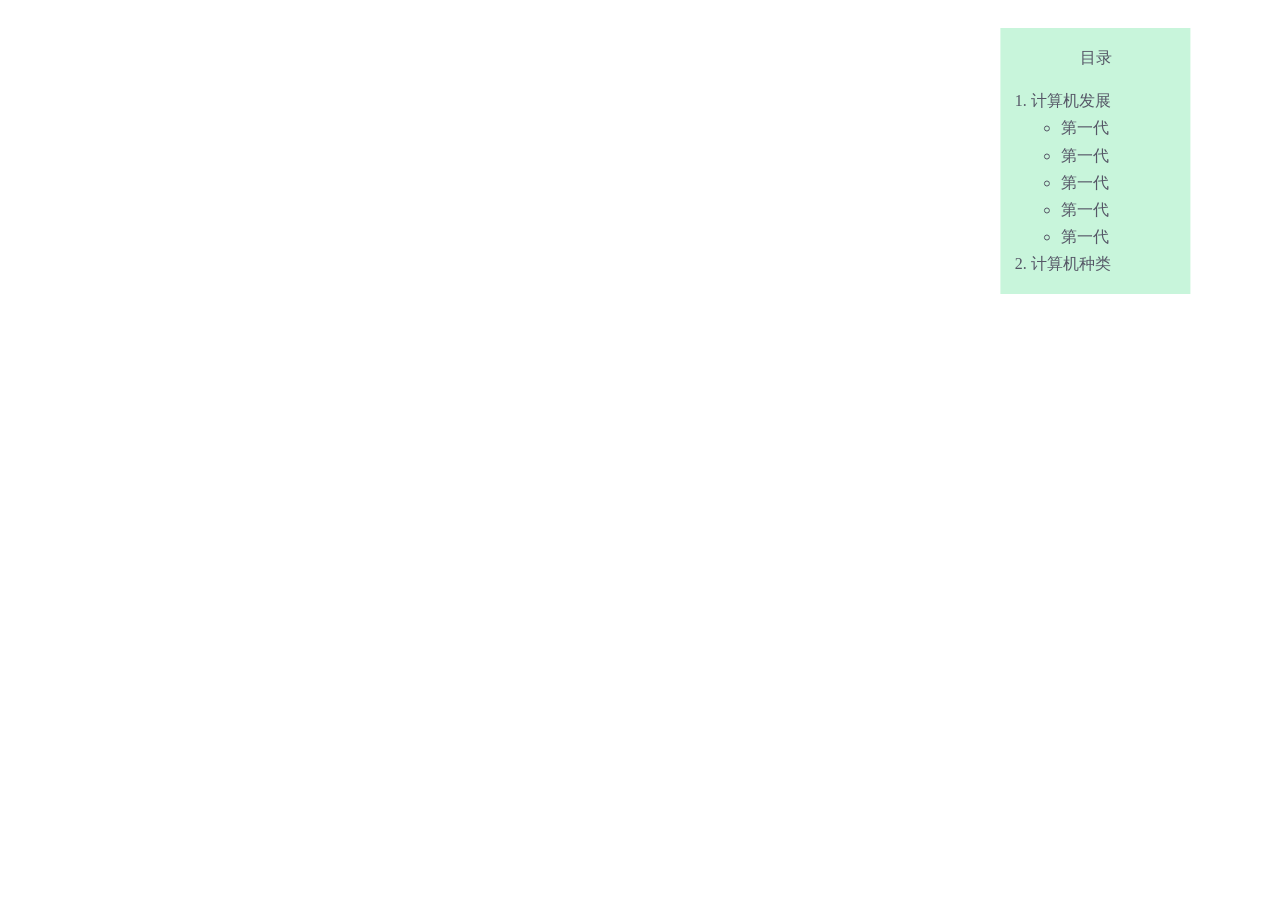
<file: 分页面盒子代码.html>
<!DOCTYPE html>
<html lang="en">
<head>
    <meta charset="UTF-8">
    <meta http-equiv="X-UA-Compatible" content="IE=edge">
    <meta name="viewport" content="width=device-width, initial-scale=1.0">
    <title>Document</title>
    <link rel="stylesheet" href="css样式/分页面盒子样式.css">
</head>
<body>
    <div class="main" id="a">
        <div class="Box1">
            <div class="c1">
             
            </div>
        </div>
        <div class="Box2">
            <div class="Box2-in">
                <p>目录</p>
                <ol>
                    <li>计算机发展</li>
                    <ul>
                        <li><a href="#">第一代</a></li>
                        <li><a href="#">第一代</a></li>
                        <li><a href="#">第一代</a></li>
                        <li><a href="#">第一代</a></li>
                        <li><a href="#">第一代</a></li>
                    </ul>
                    <li>计算机种类</li>
                </ol>
            </div>
        </div>
    </div>
</body>
</html>
</file>
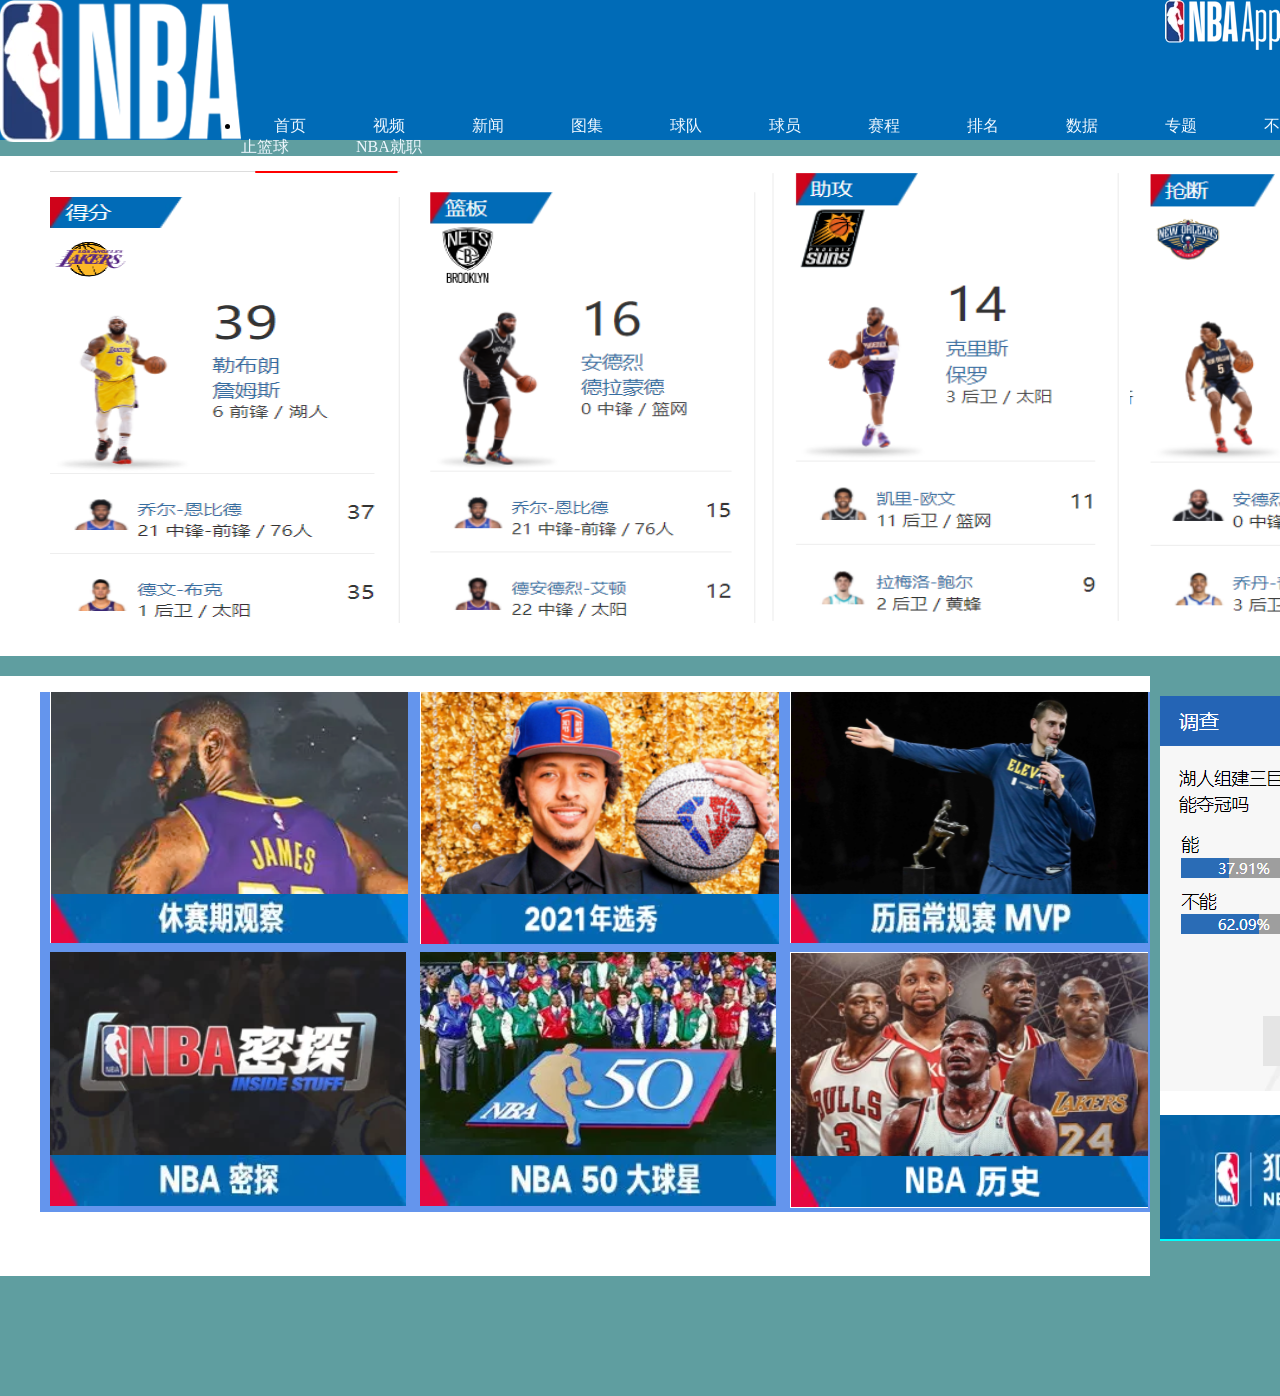
<file: nba案例/nba.html>
<!DOCTYPE html>
<html lang="en">

<head>
    <meta charset="UTF-8">
    <meta http-equiv="X-UA-Compatible" content="IE=edge">
    <meta name="viewport" content="width=device-width, initial-scale=1.0">
    <title>nba</title>
    <style>
        body {
            margin: 0;
            padding: 0;
            background-color: cadetblue
        }

        .one {
            height: 140px;
            width: 100%;
            background-color: #006bb7;
        }

        .three {
            float: left;
        }

        .two {
            float: right;
        }

        .four {
            padding-top: 100px;
        }

        .four ul li a {
            margin-left: 3px;
            text-decoration: none;
            color: aliceblue;
            font-style: 14px;
            padding: 0 30px;
        }

        .four ul li a:hover {
            color: blue
        }

        .manner {
            width: 1500px;
            height: 500px;
            background-color: #fff;
            margin: 0 auto;
        }

        .manner ul li {
            background-color: aqua;
            width: 350px;
            height: 452px;
            float: left;
            margin-left: 10px;
            margin-top: 15px;
            list-style: none;
        }

        .box .left li {
            list-style: none;
        }

        .manner ul li img {
            width: 100%;
            height: 100%;

        }

        .box {
            width: 1520px;
            height: 700px;
            background-color: cadetblue;
            margin: 20px auto;
        }

        .box .left {
            width: 1150px;
            height: 600px;
            background-color: #fff;
        }

        .box .left ul li {
            width: 360px;
            height: 260px;
            background-color: cornflowerblue;
            float: left;
            padding-left: 10px;
        }

        .box .right {
            width: 350px;
            height: 545px;
            background-color: aqua;
            float: right;
            margin-top: 20px;
            margin-right: 10px;
        }

        .box div {
            display: inline-block;
        }
    </style>
</head>

<body>
    <div class="one">
        <div class="three"><img src="nba-icon.png" alt=""></div>
        <div class="two"><img src="app.png" alt=""></div>
        <div class="four">
            <ul>
                <li>
                    <a href="#">首页</a>
                    <a href="https://china.nba.cn/videos/" target="_blank">视频</a>
                    <a href="https://china.nba.cn/news/" target="_blank">新闻</a>
                    <a href="https://china.nba.cn/photos/" target="_blank">图集</a>
                    <a href="https://china.nba.cn/teamindex/" target="_blank">球队</a>
                    <a href="https://china.nba.cn/playerindex/" target="_blank">球员</a>
                    <a href="https://china.nba.cn/schedule/#!/7" target="_blank">赛程</a>
                    <a href="https://china.nba.cn/standings/" target="_blank">排名</a>
                    <a href="https://china.nba.cn/statistics/" target="_blank">数据</a>
                    <a href="#">专题</a>
                    <a href="https://china.nba.cn/morethanbasketball.htm" target="_blank">不止篮球</a>
                    <a href="https://china.nba.cn/article/index.htm?articleId=20210907005576" target="_blank">NBA就职</a>
                </li>
            </ul>
        </div>
    </div>
    <div class="manner">
        <ul>
            <li><a href="https://china.nba.cn/players/#!/lebron_james" target="_blank"><img
                        src="Snipaste_2022-03-28_10-22-25.png" alt=""></a></li>
            <li><a href="https://china.nba.cn/players/#!/andre_drummond" target="_blank"><img
                        src="Snipaste_2022-03-28_10-22-48.png" alt=""></a></li>
            <li><a href="https://china.nba.cn/players/#!/chris_paul" target="_blank"><img
                        src="Snipaste_2022-03-28_10-22-57.png" alt=""></a></li>
            <li><a href="https://china.nba.cn/players/#!/herbert_jones" target="_blank"><img
                        src="Snipaste_2022-03-28_10-23-17.png" alt=""></a></li>
        </ul>
    </div>
    <div class="box">

        <div class="left">
            <ul>
                <li><a href="https://china.nba.cn/2018summer.htm" target="_blank"><img
                            src="Snipaste_2022-03-28_11-35-11.png" alt=""></a></li>
                <li><a href="https://china.nba.cn/article/index.htm?articleId=20210730006093" target="_blank"><img
                            src="Snipaste_2022-03-28_11-35-27.png" alt=""></a></li>
                <li><a href="https://china.nba.cn/article/index.htm?articleId=20210818036161" target="_blank"><img
                            src="Snipaste_2022-03-28_11-35-38.png" alt=""></a></li>
                <li><a href="https://china.nba.cn/topics/mitan.htm" target="_blank"><img
                            src="Snipaste_2022-03-28_11-35-48.png" alt=""></a></li>
                <li><a href="https://china.nba.cn/topics/50players.htm" target="_blank"><img
                            src="Snipaste_2022-03-28_11-36-05.png" alt=""></a></li>
                <li><a href="https://china.nba.cn/topics/history.htm" target="_blank"><img
                            src="Snipaste_2022-03-28_11-36-14.png" alt=""></a></li>
            </ul>
        </div>
        <div class="right">
            <img src="Snipaste_2022-03-28_11-36-26.png" alt="">
        </div>

    </div>
</body>

</html>
</file>
<file: css样式/分页面盒子样式.css>
.we span
{
	color: #fff8ab;
}
.main
{
	line-height: 1.7;
	background-color: #fff;
	position: relative;
}
.Box1
{
	padding-left: 0.95em;
	padding-right: 0.95em;
	border-left:#b0b9f0 solid 3px;
	border-right:#b0b9f0 solid 3px;
	display:inline-block ;
	background-color: #fff;
	width: 63%;
	margin: 20px 10px 10px 10% ;
	text-align: justify;
}

.Box2{
	margin-top: 20px;
	float:right;
	width: 15%;
	display: block;
	background-color: #c8f5db;
	position: sticky;
	top:30px;
	right: 7%;
    color:#555666;
}


.Box2-in p{
	text-align: center;
}
.Box2-in a {
    text-decoration: none;
    color:#555666;
}
.Box2-in a:hover {
    color:  rgb(222, 184, 135);
}
/* .Box2-in ul
{
    padding-left: 15px;
    font-size: small;
}
.Box2-in li {
	margin: 5px;
	padding-left: 1.5em;
	list-style: none;
} */
.Box2-in ul
{
	padding-left:30px;
}
.Box2-in ol
{
	padding-left:30px;
}

/* .c1 p {
	margin: 5px;
} */
</file>
